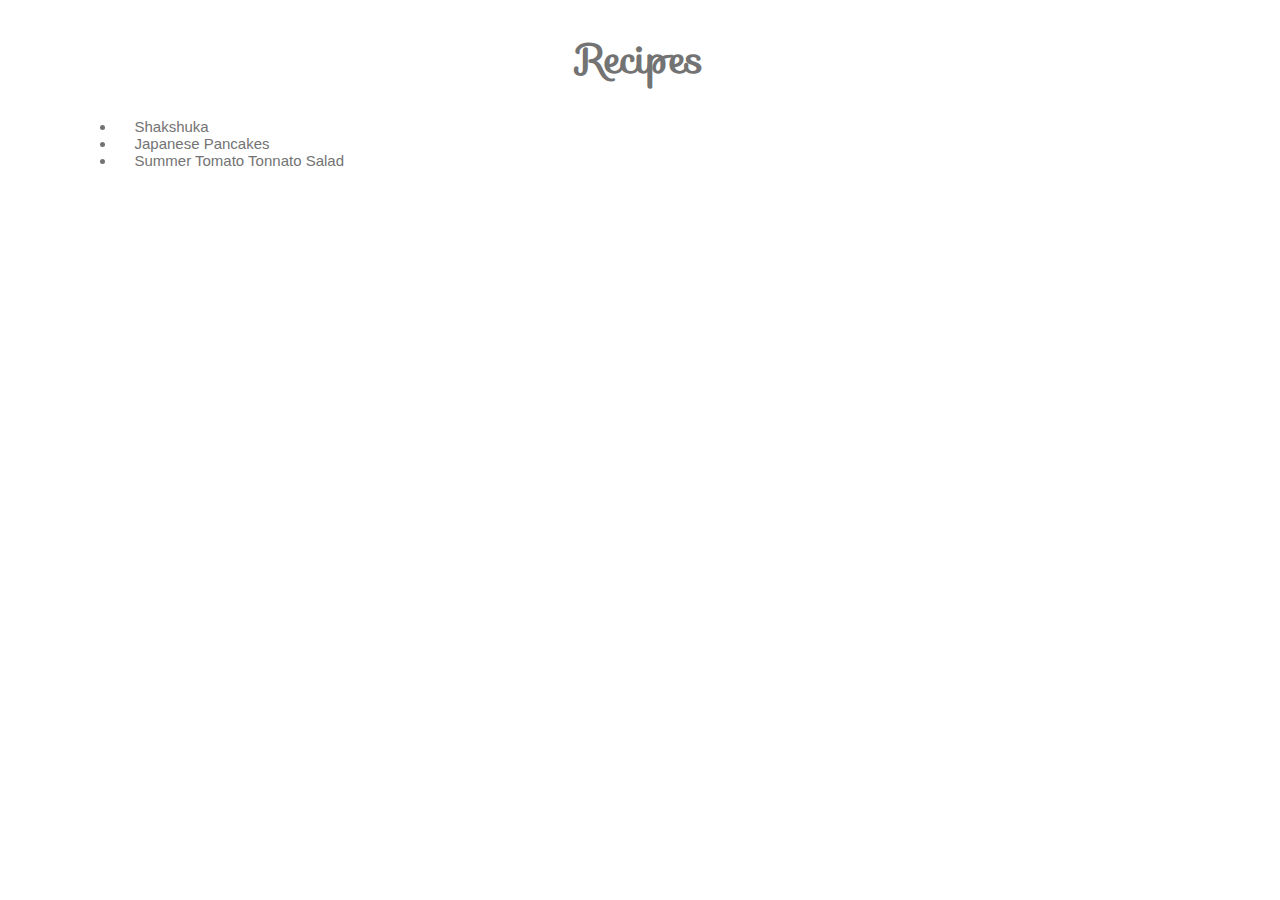
<file: index.html>
<!DOCTYPE html>
<html lang="en">
    <head>
        <meta charset="UTF-8">
        <title>Odin Recipes</title>
        <link rel="stylesheet" href="style.css">
        <link rel="stylesheet" href="https://fonts.googleapis.com/css?family=Sofia">
      </head>
    
      <body>
        <h1>Recipes</h1>

        <ul>
        <li><a href="Shakshuka.html">Shakshuka</a></li>
        <li><a href="JapanesePancakes.html">Japanese Pancakes</a></li>
        <li><a href="SummerSalad.html">Summer Tomato Tonnato Salad</a></li>
        </ul>

      </body>
</html>
</file>
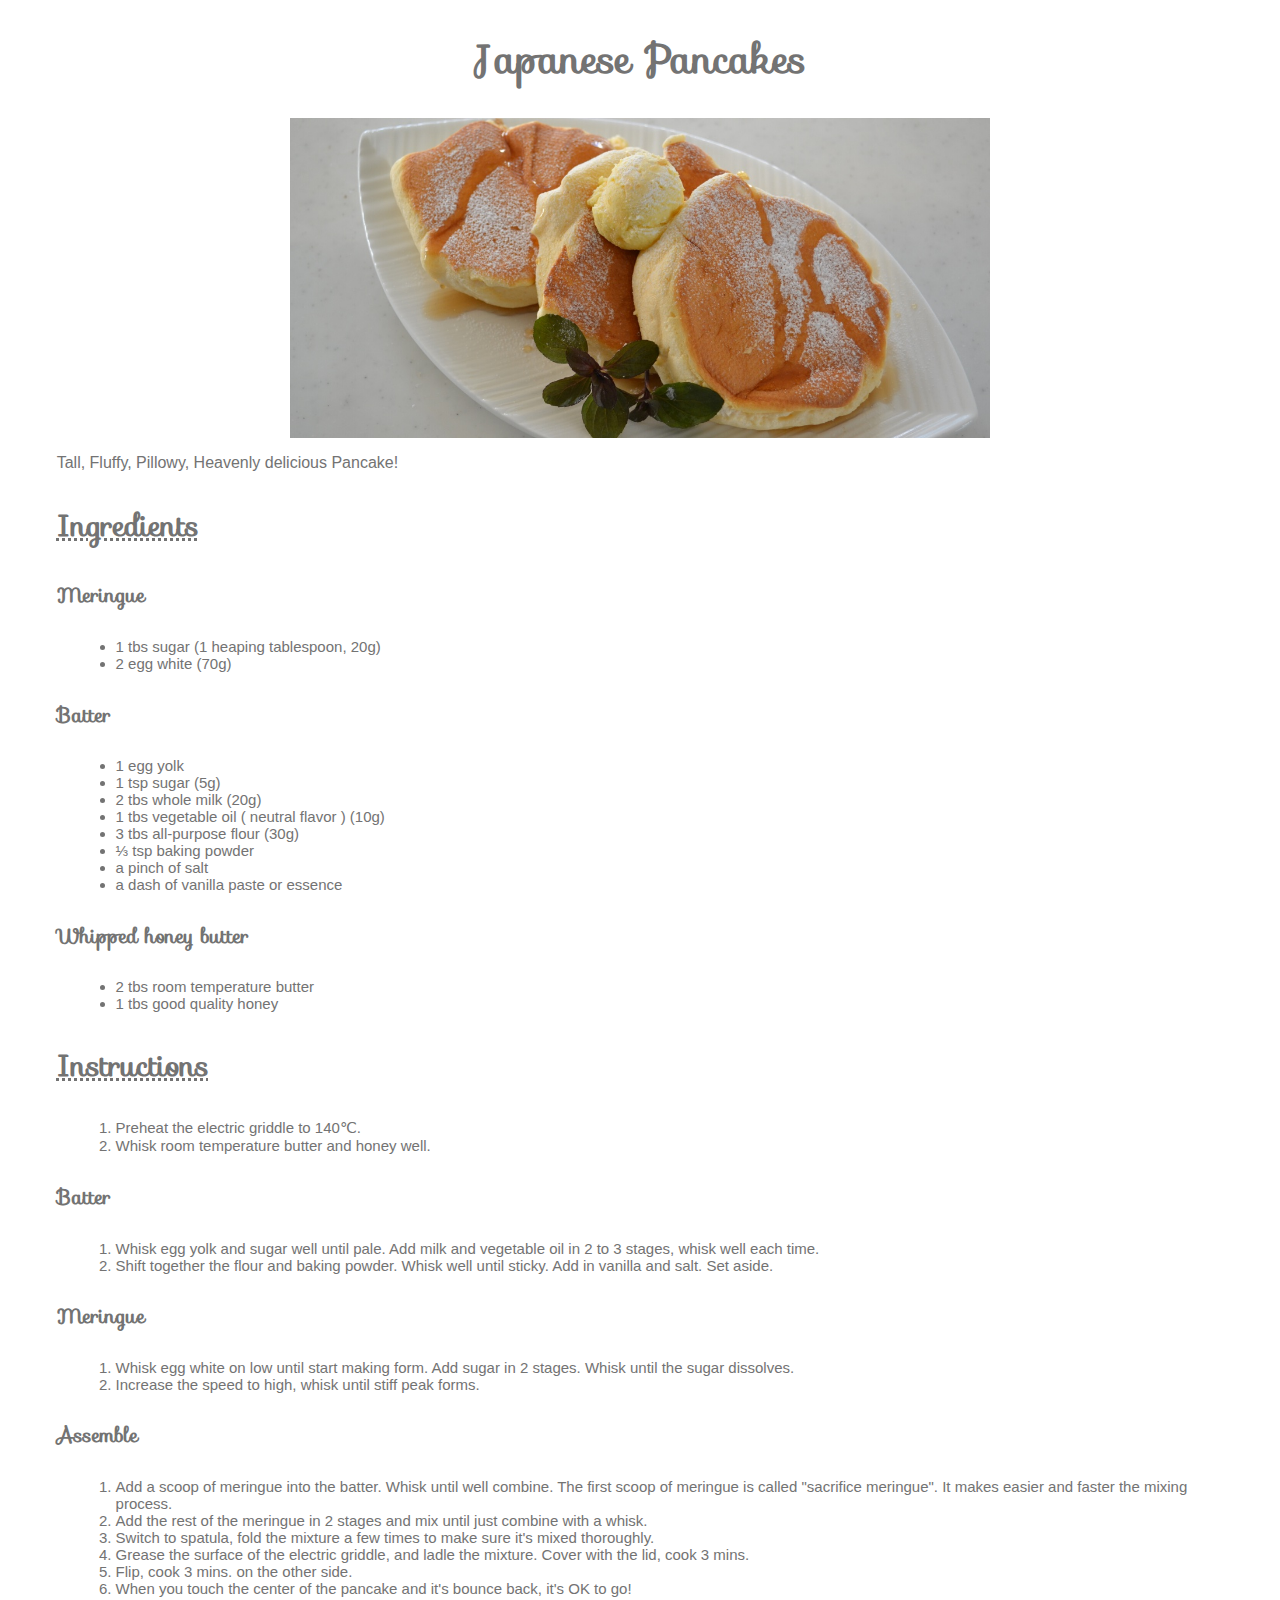
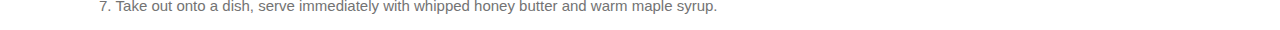
<file: JapanesePancakes.html>
<!DOCTYPE html>
<html lang="en">
    <head>
        <meta charset="UTF-8">
        <title>Japanese Pancakes</title>
        <link rel="stylesheet" href="style.css">
        <link rel="stylesheet" href="https://fonts.googleapis.com/css?family=Sofia">
      </head>
    
      <body>
        <h1>Japanese Pancakes</h1>
          <img src="images/JapanesePancakes.jpg" width='700' alt="Japanese Pancakes picture">
          <p>Tall, Fluffy, Pillowy, Heavenly delicious Pancake!</p>
        
          
<h3>Ingredients</h3>

<h4>Meringue</h4>
<ul>
  <li>1 tbs sugar (1 heaping tablespoon, 20g)</li>
  <li>2 egg white (70g)</li>
</ul>

<h4>Batter</h4>
<ul>
  <li>1 egg yolk</li>
  <li>1 tsp sugar (5g)</li> 
  <li>2 tbs whole milk (20g)</li>
  <li>1 tbs vegetable oil ( neutral flavor ) (10g)</li>
  <li>3 tbs all-purpose flour (30g)</li>
  <li>⅓ tsp baking powder</li>
  <li>a pinch of salt</li>
  <li>a dash of vanilla paste or essence</li>
</ul>

<h4>Whipped honey butter</h4>
<ul>
  <li>2 tbs room temperature butter</li>
  <li>1 tbs good quality honey</li>
</ul>

<h3>Instructions</h3>
<ol>
  <li>Preheat the electric griddle to 140℃.</li>
  <li>Whisk room temperature butter and honey well.</li>
</ol>

<h4>Batter</h4>
<ol>
  <li>Whisk egg yolk and sugar well until pale. Add milk and vegetable oil in 2 to 3 stages, whisk well each time.</li>
  <li>Shift together the flour and baking powder. Whisk well until sticky. Add in vanilla and salt. Set aside.</li>
</ol>

  <h4>Meringue</h4>
<ol>
  <li>Whisk egg white on low until start making form. Add sugar in 2 stages. Whisk until the sugar dissolves.</li>
  <li>Increase the speed to high, whisk until stiff peak forms.</li>
</ol>

<h4>Assemble</h4>
<ol>
  <li>Add a scoop of meringue into the batter. Whisk until well combine. The first scoop of meringue is called "sacrifice meringue". It makes easier and faster the mixing process.</li>
  <li>Add the rest of the meringue in 2 stages and mix until just combine with a whisk.</li>
  <li>Switch to spatula, fold the mixture a few times to make sure it's mixed thoroughly.</li>
  <li>Grease the surface of the electric griddle, and ladle the mixture. Cover with the lid, cook 3 mins.</li>
  <li>Flip, cook 3 mins. on the other side.</li>
  <li>When you touch the center of the pancake and it's bounce back, it's OK to go!</li>
  <li>Take out onto a dish, serve immediately with whipped honey butter and warm maple syrup.</li>
</ol>

      </body>
</html>
</file>
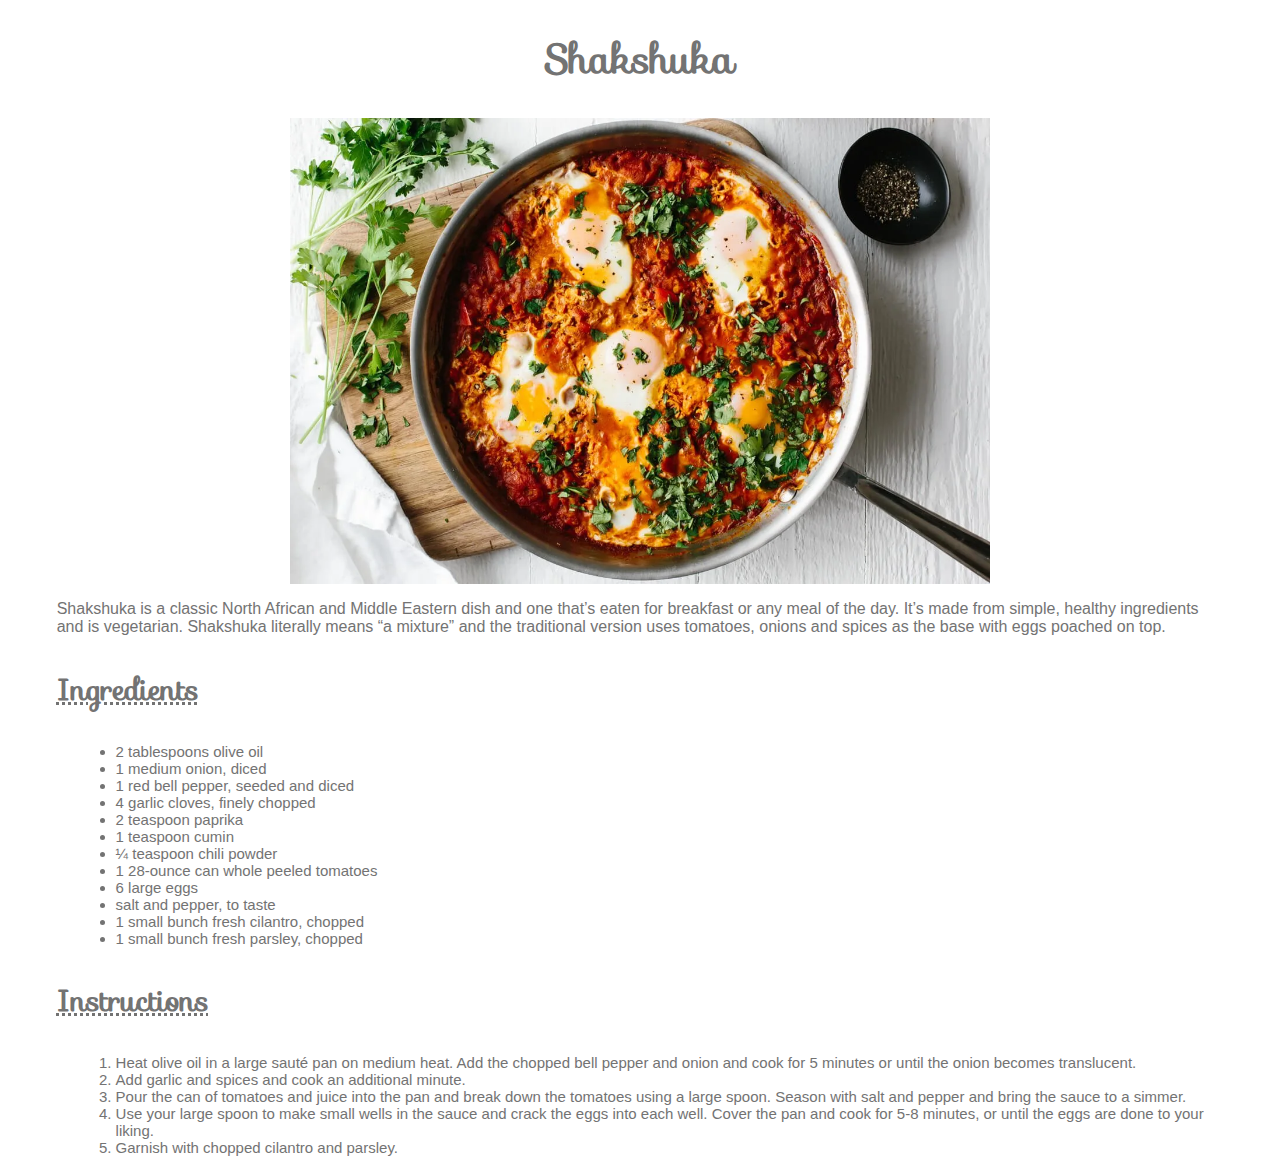
<file: Shakshuka.html>
<!DOCTYPE html>
<html lang="en">
    <head>
        <meta charset="UTF-8">
        <title>Shakshuka</title>
        <link rel="stylesheet" href="style.css">
        <link rel="stylesheet" href="https://fonts.googleapis.com/css?family=Sofia">
      </head>
    
      <body>
        <h1>Shakshuka</h1>
          <img src="images/shakshuka.jpg" width='700' alt="Shakshuka picture">
          <p>Shakshuka is a classic North African and Middle Eastern dish and one that’s eaten for breakfast or any meal of the day. It’s made from simple, healthy ingredients and is vegetarian. Shakshuka literally means “a mixture” and the traditional version uses tomatoes, onions and spices as the base with eggs poached on top.</p>
        
          
<h3>Ingredients</h3>
<ul>
  <li>2 tablespoons olive oil</li>
  <li>1 medium onion, diced</li>
  <li>1 red bell pepper, seeded and diced</li>
  <li>4 garlic cloves, finely chopped</li> 
  <li>2 teaspoon paprika</li>
  <li>1 teaspoon cumin</li>
  <li>¼ teaspoon chili powder</li>
  <li>1 28-ounce can whole peeled tomatoes</li>
  <li>6 large eggs</li>
  <li>salt and pepper, to taste</li>
  <li>1 small bunch fresh cilantro, chopped</li>
  <li>1 small bunch fresh parsley, chopped</li>
</ul>

<h3>Instructions</h3>
<ol>
  <li>Heat olive oil in a large sauté pan on medium heat. Add the chopped bell pepper and onion and cook for 5 minutes or until the onion becomes translucent.</li>
  <li>Add garlic and spices and cook an additional minute.</li>
  <li>Pour the can of tomatoes and juice into the pan and break down the tomatoes using a large spoon. Season with salt and pepper and bring the sauce to a simmer.</li>
  <li>Use your large spoon to make small wells in the sauce and crack the eggs into each well. Cover the pan and cook for 5-8 minutes, or until the eggs are done to your liking.</li>
  <li>Garnish with chopped cilantro and parsley.</li>
</ol>

      </body>
</html>
</file>
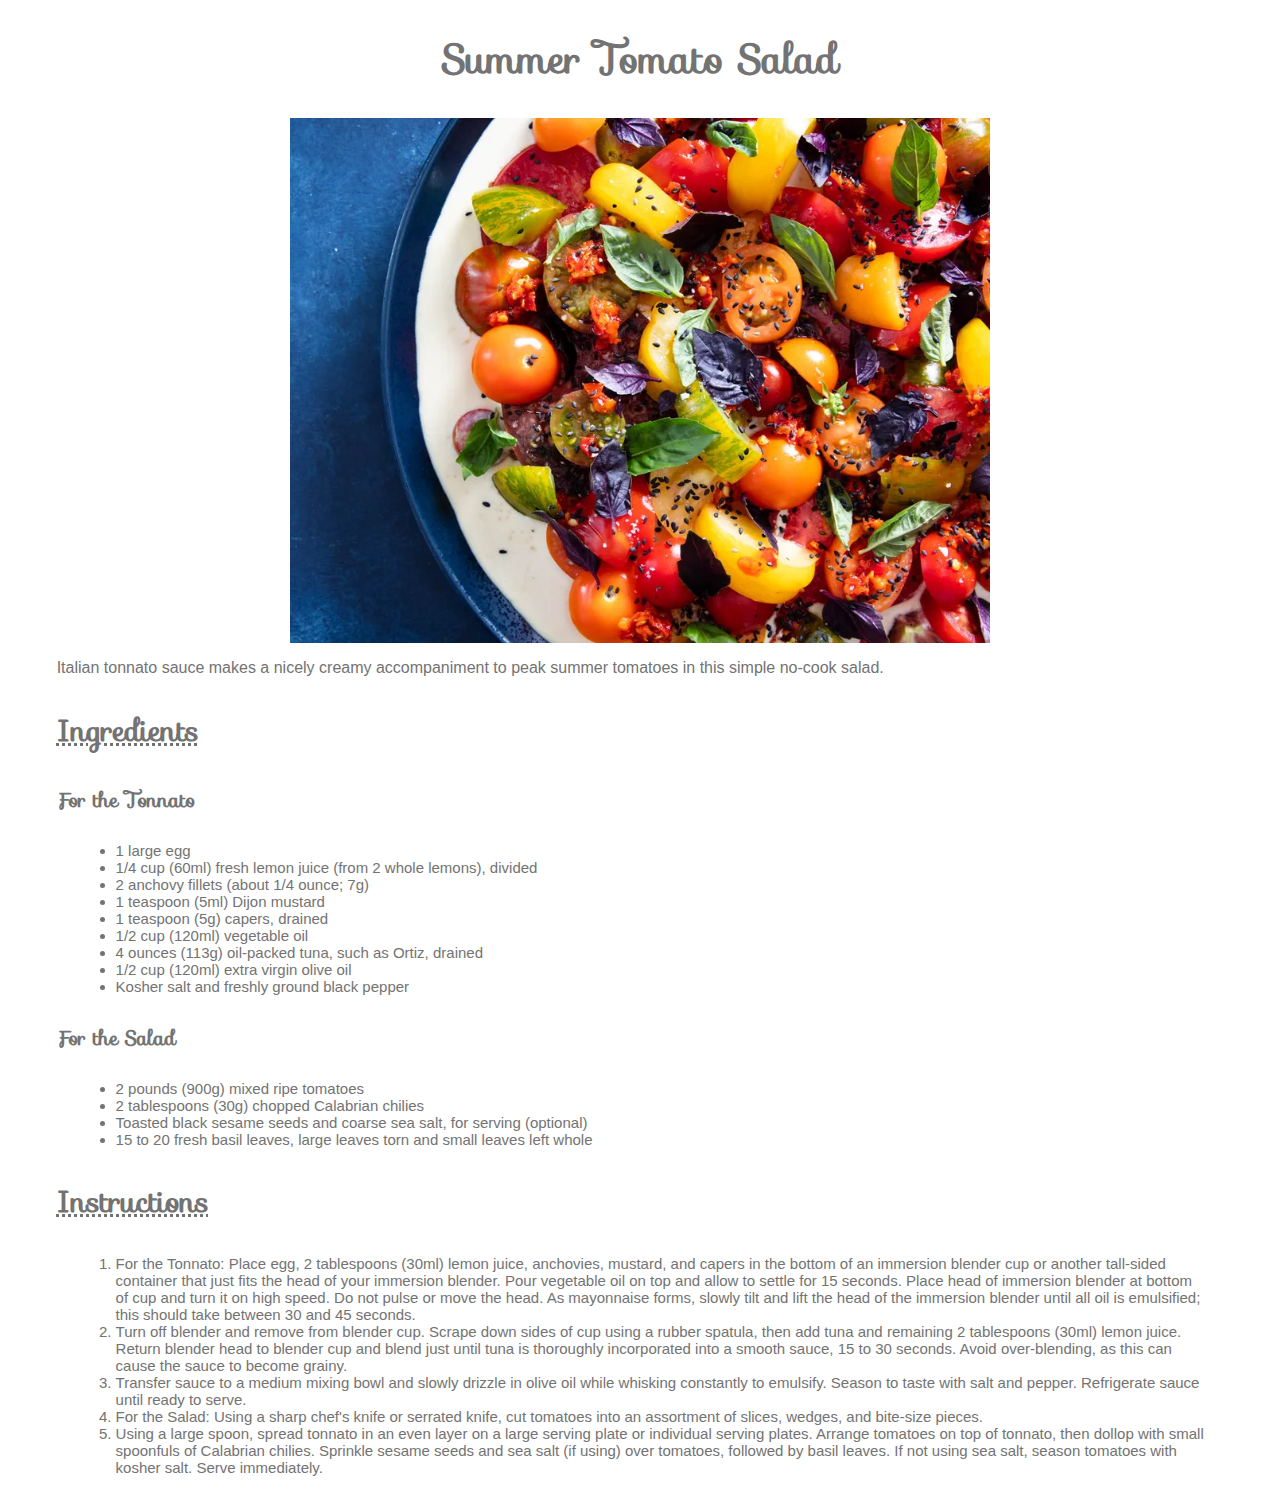
<file: SummerSalad.html>
<!DOCTYPE html>
<html lang="en">
    <head>
        <meta charset="UTF-8">
        <title>Summer Tomato Salad</title>
        <link rel="stylesheet" href="style.css">
        <link rel="stylesheet" href="https://fonts.googleapis.com/css?family=Sofia">
      </head>
    
      <body>
        <h1>Summer Tomato Salad</h1>
          <img src="images/SummerSalad.jpg" width='700' alt="Summer Tomato Tonnato Salad picture">
          <p>Italian tonnato sauce makes a nicely creamy accompaniment to peak summer tomatoes in this simple no-cook salad.</p>
        
          
<h3>Ingredients</h3>

<h4>For the Tonnato</h4>
<ul>
  <li>1 large egg</li>
  <li>1/4 cup (60ml) fresh lemon juice (from 2 whole lemons), divided</li>
  <li>2 anchovy fillets (about 1/4 ounce; 7g)</li>
  <li>1 teaspoon (5ml) Dijon mustard</li> 
  <li>1 teaspoon (5g) capers, drained</li>
  <li>1/2 cup (120ml) vegetable oil</li>
  <li>4 ounces (113g) oil-packed tuna, such as Ortiz, drained</li>
  <li>1/2 cup (120ml) extra virgin olive oil</li>
  <li>Kosher salt and freshly ground black pepper</li>
</ul>

  <h4>For the Salad</h4>
<ul>
  <li>2 pounds (900g) mixed ripe tomatoes</li>
  <li>2 tablespoons (30g) chopped Calabrian chilies</li>
  <li>Toasted black sesame seeds and coarse sea salt, for serving (optional)</li>
  <li>15 to 20 fresh basil leaves, large leaves torn and small leaves left whole</li>
</ul>

<h3>Instructions</h3>
<ol>
  <li>For the Tonnato: Place egg, 2 tablespoons (30ml) lemon juice, anchovies, mustard, and capers in the bottom of an immersion blender cup or another tall-sided container that just fits the head of your immersion blender. Pour vegetable oil on top and allow to settle for 15 seconds. Place head of immersion blender at bottom of cup and turn it on high speed. Do not pulse or move the head. As mayonnaise forms, slowly tilt and lift the head of the immersion blender until all oil is emulsified; this should take between 30 and 45 seconds.</li>
  <li>Turn off blender and remove from blender cup. Scrape down sides of cup using a rubber spatula, then add tuna and remaining 2 tablespoons (30ml) lemon juice. Return blender head to blender cup and blend just until tuna is thoroughly incorporated into a smooth sauce, 15 to 30 seconds. Avoid over-blending, as this can cause the sauce to become grainy.</li>
  <li>Transfer sauce to a medium mixing bowl and slowly drizzle in olive oil while whisking constantly to emulsify. Season to taste with salt and pepper. Refrigerate sauce until ready to serve.</li>
  <li>For the Salad: Using a sharp chef's knife or serrated knife, cut tomatoes into an assortment of slices, wedges, and bite-size pieces.</li>
  <li>Using a large spoon, spread tonnato in an even layer on a large serving plate or individual serving plates. Arrange tomatoes on top of tonnato, then dollop with small spoonfuls of Calabrian chilies. Sprinkle sesame seeds and sea salt (if using) over tomatoes, followed by basil leaves. If not using sea salt, season tomatoes with kosher salt. Serve immediately.</li>
</ol>

      </body>
</html>
</file>
<file: style.css>
* {
    background-color: white;
    color: rgb(115, 115, 115);
    font-family: Helvetica, sans-serif; 
    margin-left: 5mm;
    margin-right: 5mm;
}

a {
    text-decoration: none;
  }
  
h1 {
    text-align: center;
    font-family: "Sofia", sans-serif;
    font-size: 40px;
}

li {
    font-size: 15px;
    text-decoration: none;
}

h3 {
    font-family: "Sofia", sans-serif;
    text-decoration-line: underline;
    text-decoration-style: dotted;
    font-size: 30px;
}

h4 {
    font-family: "Sofia", sans-serif;
    font-size: 20px; 
}

img {
    align-items: center;
    display: block;
    margin-left: auto;
    margin-right: auto;
}
</file>
